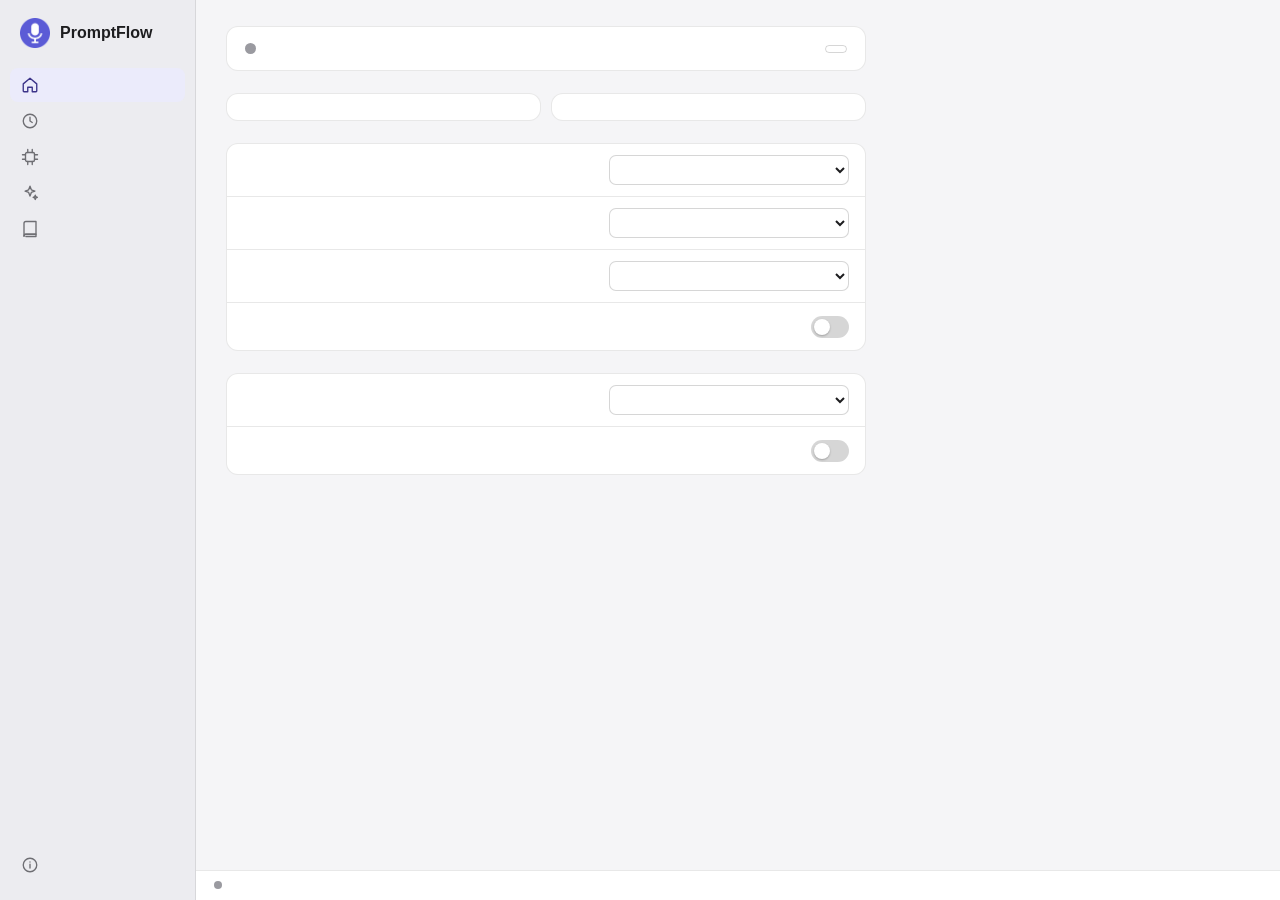
<file: rust/ui/index.html>
<!doctype html>
<html lang="en">
<head>
  <meta charset="utf-8">
  <meta name="viewport" content="width=device-width, initial-scale=1">
  <title>PromptFlow</title>
  <link rel="stylesheet" href="style.css">
</head>
<body>
<div class="app">
  <nav class="sidebar">
    <div class="brand"><img src="icon.png" alt="">PromptFlow</div>
    <button class="nav active" data-page="general">
      <svg viewBox="0 0 24 24" fill="none" stroke="currentColor" stroke-width="1.8" stroke-linecap="round" stroke-linejoin="round"><path d="M3 10.5 12 3l9 7.5V20a1 1 0 0 1-1 1h-5v-6H9v6H4a1 1 0 0 1-1-1z"/></svg>
      <span data-i18n="nav.general"></span>
    </button>
    <button class="nav" data-page="history">
      <svg viewBox="0 0 24 24" fill="none" stroke="currentColor" stroke-width="1.8" stroke-linecap="round" stroke-linejoin="round"><circle cx="12" cy="12" r="9"/><path d="M12 7v5l3 2"/></svg>
      <span data-i18n="nav.history"></span>
    </button>
    <button class="nav" data-page="models">
      <svg viewBox="0 0 24 24" fill="none" stroke="currentColor" stroke-width="1.8" stroke-linecap="round" stroke-linejoin="round"><rect x="6" y="6" width="12" height="12" rx="2"/><path d="M9 2v4M15 2v4M9 18v4M15 18v4M2 9h4M2 15h4M18 9h4M18 15h4"/></svg>
      <span data-i18n="nav.models"></span>
    </button>
    <button class="nav" data-page="ai">
      <svg viewBox="0 0 24 24" fill="none" stroke="currentColor" stroke-width="1.8" stroke-linecap="round" stroke-linejoin="round"><path d="M12 3l1.8 4.7L18.5 9.5 13.8 11.3 12 16l-1.8-4.7L5.5 9.5l4.7-1.8z"/><path d="M19 15l.8 2 2 .8-2 .8-.8 2-.8-2-2-.8 2-.8z"/></svg>
      <span data-i18n="nav.ai"></span>
    </button>
    <button class="nav" data-page="dictionary">
      <svg viewBox="0 0 24 24" fill="none" stroke="currentColor" stroke-width="1.8" stroke-linecap="round" stroke-linejoin="round"><path d="M4 4.5A2.5 2.5 0 0 1 6.5 2H20v17H6.5A2.5 2.5 0 0 0 4 21.5z"/><path d="M4 21.5A2.5 2.5 0 0 1 6.5 19H20v3H6.5"/></svg>
      <span data-i18n="nav.dictionary"></span>
    </button>
    <div class="spacer"></div>
    <button class="nav" data-page="about">
      <svg viewBox="0 0 24 24" fill="none" stroke="currentColor" stroke-width="1.8" stroke-linecap="round" stroke-linejoin="round"><circle cx="12" cy="12" r="9"/><path d="M12 11v5M12 8h.01"/></svg>
      <span data-i18n="nav.about"></span>
    </button>
  </nav>

  <main>
    <!-- General -->
    <section class="page active" id="page-general">
      <div id="permissions" class="banner" hidden>
        <p id="permissions-text"></p>
        <button class="btn primary" id="permissions-open"></button>
      </div>
      <div class="group status-card">
        <span class="dot" id="status-dot"></span>
        <div class="text">
          <strong id="status"></strong>
          <p class="muted small" id="hint"></p>
        </div>
        <span class="key" id="status-key"></span>
      </div>

      <div class="section-title" data-i18n="settings.mode"></div>
      <div class="modes" id="mode">
        <button class="mode" data-value="clean"><strong data-i18n="mode.clean"></strong><span data-i18n="mode.clean.hint"></span></button>
        <button class="mode" data-value="raw"><strong data-i18n="mode.raw"></strong><span data-i18n="mode.raw.hint"></span></button>
      </div>

      <div class="section-title" data-i18n="section.dictation"></div>
      <div class="group">
        <div class="row"><span data-i18n="settings.hotkey"></span><select id="hotkey"></select></div>
        <div class="row"><span data-i18n="settings.microphone"></span><select id="mic"></select></div>
        <div class="row">
          <div class="label"><span data-i18n="settings.dictation_language"></span><span class="small" data-i18n="settings.dictation_language.hint"></span></div>
          <select id="language"></select>
        </div>
        <div class="row"><span data-i18n="settings.beeps"></span><label class="toggle"><input type="checkbox" id="sounds"><span></span></label></div>
      </div>

      <div class="section-title" data-i18n="section.app"></div>
      <div class="group">
        <div class="row"><span data-i18n="settings.interface_language"></span><select id="ui-language"></select></div>
        <div class="row"><span id="autostart-label"></span><label class="toggle"><input type="checkbox" id="autostart"><span></span></label></div>
      </div>
    </section>

    <!-- History -->
    <section class="page" id="page-history">
      <header><h1 data-i18n="nav.history"></h1><p class="muted" data-i18n="history.subtitle"></p></header>
      <input type="search" class="search" id="history-search">
      <div class="group" id="history-list"></div>
      <p style="margin-top: 12px"><button class="btn" id="open-history" data-i18n="history.full"></button></p>
    </section>

    <!-- Models -->
    <section class="page" id="page-models">
      <header><h1 data-i18n="catalog.title"></h1><p class="muted small" id="catalog-hw"></p></header>
      <div class="group languages">
        <strong data-i18n="catalog.languages"></strong>
        <div id="language-chips" class="chips"></div>
        <p class="muted small" data-i18n="catalog.languages_hint"></p>
      </div>
      <p class="reason" id="catalog-reason"></p>
      <div id="catalog-list"></div>
    </section>

    <!-- AI cleanup -->
    <section class="page" id="page-ai">
      <header><h1 data-i18n="nav.ai"></h1><p class="muted" data-i18n="ai.page_hint"></p></header>
      <div class="group">
        <div class="row">
          <span data-i18n="ai.provider"></span>
          <select id="ai-provider">
            <option value="ollama" data-i18n="ai.provider.ollama"></option>
            <option value="anthropic">Anthropic Claude</option>
            <option value="google">Google Gemini</option>
            <option value="openai">OpenAI</option>
          </select>
        </div>
      </div>
      <div id="ai-local">
        <p class="muted small reason" data-i18n="ai.local_note"></p>
        <div class="group" style="margin-top: 12px">
          <div class="row">
            <div class="label"><span data-i18n="settings.ai_model"></span><span class="small" id="ai-status"></span></div>
            <select id="ai-model"></select>
          </div>
        </div>
        <div class="section-title" data-i18n="ai.suggestion"></div>
        <div class="group" id="ai-box" style="padding: 14px 16px"></div>
      </div>
      <div id="ai-cloud" hidden>
        <p class="muted small reason" id="ai-cloud-note"></p>
        <div class="group" style="margin-top: 12px">
          <div class="row" id="ai-key-row">
            <div class="label"><span data-i18n="ai.api_key"></span><span class="small" id="ai-key-status"></span></div>
            <div class="key-actions" id="ai-key-actions"></div>
          </div>
          <div class="row">
            <span data-i18n="ai.cloud_model"></span>
            <select id="ai-cloud-model"></select>
          </div>
        </div>
      </div>
    </section>

    <!-- Dictionary -->
    <section class="page" id="page-dictionary">
      <header><h1 data-i18n="nav.dictionary"></h1><p class="muted" data-i18n="dictionary.hint"></p></header>
      <div class="dict-head"><span data-i18n="dictionary.wrong"></span><span></span><span data-i18n="dictionary.right"></span><span></span></div>
      <div class="group" id="dict-list"></div>
      <p style="margin-top: 12px; display: flex; gap: 10px; align-items: center">
        <button class="btn" id="dict-add" data-i18n="dictionary.add"></button>
        <span class="muted small" id="dict-saved"></span>
      </p>
    </section>

    <!-- About -->
    <section class="page" id="page-about">
      <img class="hero-logo" src="icon.png" alt="">
      <h1>PromptFlow</h1>
      <p class="muted" data-i18n="about.tagline"></p>
      <p class="muted small" id="about-version" style="margin-top: 6px"></p>
      <div class="group" style="margin-top: 22px">
        <div class="row"><span data-i18n="about.github"></span><button class="btn" id="about-github" data-i18n="about.open"></button></div>
        <div class="row"><span data-i18n="about.report"></span><button class="btn" id="about-issue" data-i18n="about.open"></button></div>
        <div class="row"><span data-i18n="about.data_folder"></span><button class="btn" id="about-data" data-i18n="about.open"></button></div>
        <div class="row"><span data-i18n="about.setup_again"></span><button class="btn" id="about-wizard" data-i18n="about.start"></button></div>
      </div>
      <p class="muted small" style="margin-top: 18px" data-i18n="about.credits"></p>
    </section>
  </main>

  <footer class="statusbar">
    <span><span class="dot" id="foot-dot"></span><span id="foot-model"></span></span>
    <span id="foot-version"></span>
  </footer>
</div>

<!-- First-run wizard -->
<div class="wizard" id="wizard" hidden>
  <div class="wizard-body"><div class="wizard-step" id="wizard-step"></div></div>
  <div class="wizard-foot">
    <button class="btn" id="wizard-back" data-i18n="onboarding.back"></button>
    <div class="steps" id="wizard-dots"></div>
    <div class="wizard-actions">
      <button class="link" id="wizard-skip" data-i18n="onboarding.skip"></button>
      <button class="btn primary" id="wizard-next" data-i18n="onboarding.continue"></button>
    </div>
  </div>
</div>

<script src="i18n.js"></script>
<script src="locales/en.js"></script>
<script src="locales/es.js"></script>
<script src="locales/pt.js"></script>
<script src="locales/fr.js"></script>
<script src="locales/de.js"></script>
<script src="locales/it.js"></script>
<script src="locales/nl.js"></script>
<script src="locales/pl.js"></script>
<script src="locales/tr.js"></script>
<script src="locales/ru.js"></script>
<script src="locales/uk.js"></script>
<script src="locales/ja.js"></script>
<script src="locales/ko.js"></script>
<script src="locales/zh.js"></script>
<script src="locales/id.js"></script>
<script src="locales/vi.js"></script>
<script src="main.js"></script>
</body>
</html>
</file>
<file: rust/ui/style.css>
/* PromptFlow window. Follows the system's light / dark appearance. */
:root {
  --bg: #f5f5f7;
  --surface: #ffffff;
  --sidebar: #ececf0;
  --line: rgba(0, 0, 0, 0.09);
  --line-strong: rgba(0, 0, 0, 0.16);
  --text: #1d1d1f;
  --muted: #6e6e73;
  --faint: #9a9aa0;
  --accent: #5b5bd6;
  --accent-soft: #ebebfb;
  --accent-text: #3c3489;
  --on-accent: #ffffff;
  --good: #1d9e75;
  --warn: #b26a12;
  --bad: #d93f45;
  --hover: rgba(0, 0, 0, 0.04);
  --field: #ffffff;
  color-scheme: light;
}

@media (prefers-color-scheme: dark) {
  :root {
    --bg: #1c1c1f;
    --surface: #26262a;
    --sidebar: #19191c;
    --line: rgba(255, 255, 255, 0.08);
    --line-strong: rgba(255, 255, 255, 0.16);
    --text: #ececf0;
    --muted: #a0a0a8;
    --faint: #75757d;
    --accent: #7f77dd;
    --accent-soft: #2e2b55;
    --accent-text: #cecbf6;
    --good: #4ade80;
    --warn: #f0b35a;
    --bad: #f87171;
    --hover: rgba(255, 255, 255, 0.05);
    --field: #2f2f34;
    color-scheme: dark;
  }
}

* { box-sizing: border-box; }
html, body { height: 100%; }
body {
  margin: 0;
  background: var(--bg);
  color: var(--text);
  font: 14px/1.45 "Segoe UI Variable Text", "Segoe UI", -apple-system, BlinkMacSystemFont, "Helvetica Neue", sans-serif;
  user-select: none;
  overflow: hidden;
}
button, select, input, textarea { font: inherit; color: inherit; }
h1 { font-size: 22px; font-weight: 600; margin: 0 0 4px; }
h2 { font-size: 15px; font-weight: 600; margin: 0; }
p { margin: 0; }
.muted { color: var(--muted); }
.small { font-size: 12.5px; }

/* ---------- layout: sidebar + page + status bar ---------- */
.app { display: grid; grid-template-columns: 196px minmax(0, 1fr); grid-template-rows: 1fr auto; height: 100%; }
.sidebar {
  grid-row: 1 / 3; background: var(--sidebar); border-right: 1px solid var(--line);
  padding: 18px 10px; display: flex; flex-direction: column; gap: 2px;
}
.brand { display: flex; align-items: center; gap: 10px; padding: 0 10px 18px; font-size: 16px; font-weight: 600; }
.brand img { width: 30px; height: 30px; }
.nav {
  display: flex; align-items: center; gap: 11px; width: 100%; border: 0; background: transparent;
  padding: 8px 11px; border-radius: 8px; text-align: left; cursor: pointer; color: var(--muted);
}
.nav svg { width: 18px; height: 18px; flex: none; }
.nav:hover { background: var(--hover); color: var(--text); }
.nav.active { background: var(--accent-soft); color: var(--accent-text); font-weight: 600; }
.sidebar .spacer { flex: 1; }

main { overflow-y: auto; overflow-x: hidden; min-width: 0; padding: 26px 30px 30px; }
.page { display: none; max-width: 640px; min-width: 0; }
.page.active { display: block; }
.page > header { margin-bottom: 18px; }

.statusbar {
  grid-column: 2; border-top: 1px solid var(--line); background: var(--surface);
  display: flex; justify-content: space-between; align-items: center; padding: 6px 18px; font-size: 12px; color: var(--muted);
}
.dot { display: inline-block; width: 8px; height: 8px; border-radius: 50%; background: var(--faint); margin-right: 7px; }
.dot.ready { background: var(--good); }
.dot.recording { background: var(--bad); }
.dot.processing, .dot.attention { background: var(--warn); }
.link { border: 0; background: none; color: var(--muted); cursor: pointer; padding: 0; font-size: 12px; }
.link:hover { color: var(--text); }

/* ---------- building blocks ---------- */
.section-title { font-size: 12px; color: var(--muted); margin: 22px 0 8px 4px; }
.group { background: var(--surface); border: 1px solid var(--line); border-radius: 12px; }
.row { display: flex; align-items: center; justify-content: space-between; gap: 16px; padding: 11px 16px; min-height: 48px; }
.row + .row { border-top: 1px solid var(--line); }
.row .label { display: flex; flex-direction: column; }
.row .label .small { color: var(--muted); }

select, input[type="text"], input[type="search"], input[type="password"], textarea {
  background: var(--field); border: 1px solid var(--line-strong); border-radius: 7px; padding: 5px 10px;
}
select { min-width: 0; width: 240px; max-width: 45%; cursor: pointer; }
input[type="text"], input[type="search"], input[type="password"] { outline: none; }
/* the page itself isn't selectable, but what you type is (and can be pasted and copied) */
input, textarea { user-select: text; }
input:focus, select:focus, textarea:focus { border-color: var(--accent); outline: none; }

.btn {
  border: 1px solid var(--line-strong); background: var(--surface); border-radius: 7px; padding: 6px 14px; cursor: pointer;
  white-space: nowrap;
}
.btn:hover { background: var(--hover); }
.btn.primary { background: var(--accent); border-color: var(--accent); color: var(--on-accent); }
.btn.primary:hover { filter: brightness(1.08); }
.btn:disabled { opacity: .5; cursor: default; }

.toggle { position: relative; width: 38px; height: 22px; flex: none; }
.toggle input { opacity: 0; width: 0; height: 0; position: absolute; }
.toggle span { position: absolute; inset: 0; background: var(--line-strong); border-radius: 11px; cursor: pointer; transition: .15s; }
.toggle span::after {
  content: ""; position: absolute; top: 3px; left: 3px; width: 16px; height: 16px; border-radius: 50%; background: white; transition: .15s;
  box-shadow: 0 1px 2px rgba(0, 0, 0, .25);
}
.toggle input:checked + span { background: var(--accent); }
.toggle input:checked + span::after { left: 19px; }

.badge { font-size: 11px; font-weight: 600; padding: 2px 8px; border-radius: 10px; background: var(--hover); color: var(--muted); }
.badge.rec { background: var(--good); color: white; }
.badge.use { background: var(--accent-soft); color: var(--accent-text); }

/* status card on General */
.status-card { display: flex; align-items: center; gap: 14px; padding: 16px 18px; }
.status-card .dot { width: 11px; height: 11px; margin: 0; }
.status-card .text { flex: 1; }
.status-card strong { font-size: 15px; }
.key { font-size: 12px; padding: 3px 10px; border-radius: 7px; border: 1px solid var(--line-strong); color: var(--muted); }

/* mode cards */
.modes { display: grid; grid-template-columns: repeat(2, minmax(0, 1fr)); gap: 10px; }
.mode {
  border: 1px solid var(--line); background: var(--surface); border-radius: 12px; padding: 12px 14px; text-align: left; cursor: pointer;
}
.mode:hover { border-color: var(--line-strong); }
.mode.active { border: 2px solid var(--accent); padding: 11px 13px; }
.mode strong { display: block; margin-bottom: 2px; }
.mode span { font-size: 12.5px; color: var(--muted); }

.banner { background: var(--accent-soft); color: var(--accent-text); border-radius: 12px; padding: 12px 16px; margin-bottom: 16px; }
.banner p { margin-bottom: 8px; }

/* AI page: API key */
.key-actions { display: flex; gap: 8px; align-items: center; min-width: 0; flex: 0 1 340px; justify-content: flex-end; }
.key-actions input { flex: 1; min-width: 0; }
#ai-cloud[hidden], #ai-local[hidden] { display: none; }
.error-text { color: var(--bad); }

/* history */
.search { width: 100%; margin-bottom: 12px; }
.item { display: flex; gap: 12px; align-items: flex-start; padding: 12px 16px; }
.item + .item { border-top: 1px solid var(--line); }
.item .text { flex: 1; min-width: 0; white-space: pre-wrap; word-break: break-word; user-select: text; }
.item time { display: block; color: var(--faint); font-size: 11.5px; margin-bottom: 2px; }
.empty { color: var(--muted); text-align: center; padding: 34px 16px; white-space: pre-line; }

/* models */
.languages { padding: 14px 16px; }
.chips { display: flex; flex-wrap: wrap; gap: 6px; margin: 10px 0 6px; }
.chip { border: 1px solid var(--line-strong); background: transparent; border-radius: 14px; padding: 3px 12px; cursor: pointer; }
.chip.on { background: var(--accent); border-color: var(--accent); color: var(--on-accent); }
.chips select { width: auto; max-width: none; min-width: 0; border-radius: 14px; padding: 3px 10px; border-style: dashed; color: var(--muted); }
.reason { margin: 16px 4px 0; }
.model { padding: 14px 16px; }
.model + .model { border-top: 1px solid var(--line); }
.model.recommended { background: color-mix(in srgb, var(--good) 6%, transparent); }
.model.dim { opacity: .55; }
.model-top { display: flex; align-items: center; gap: 8px; flex-wrap: wrap; }
.model-top strong { margin-right: auto; }
.model p { margin: 3px 0 6px; color: var(--muted); font-size: 12.5px; }
.stats { display: flex; gap: 14px; flex-wrap: wrap; font-size: 12.5px; }
.stats .good { color: var(--good); }
.stats .warn { color: var(--warn); }
.meta { font-size: 12px; color: var(--faint); margin-top: 2px; }
.actions { display: flex; align-items: center; gap: 10px; margin-top: 10px; }
.bar { flex: 1; height: 6px; border-radius: 3px; background: var(--line); overflow: hidden; }
.bar span { display: block; height: 100%; width: 0; background: var(--accent); transition: width .2s; }
.progress { font-size: 12px; color: var(--muted); min-width: 110px; text-align: right; }

/* dictionary */
.dict-row { display: grid; grid-template-columns: 1fr 24px 1fr 32px; gap: 8px; align-items: center; padding: 8px 12px; }
.dict-row + .dict-row { border-top: 1px solid var(--line); }
.dict-row input { width: 100%; }
.dict-row .arrow { text-align: center; color: var(--faint); }
.icon-btn { border: 0; background: transparent; cursor: pointer; color: var(--faint); font-size: 16px; border-radius: 6px; }
.icon-btn:hover { color: var(--bad); background: var(--hover); }
.dict-head { display: grid; grid-template-columns: 1fr 24px 1fr 32px; gap: 8px; padding: 0 12px 6px; font-size: 12px; color: var(--muted); }

/* ---------- first-run wizard ---------- */
.wizard { position: fixed; inset: 0; z-index: 20; background: var(--bg); display: flex; flex-direction: column; }
.wizard[hidden] { display: none; }
.wizard-body { flex: 1; overflow-y: auto; display: flex; justify-content: center; padding: 48px 32px 24px; }
.wizard-step { width: 100%; max-width: 560px; }
.wizard-step h1 { font-size: 26px; margin-bottom: 8px; }
.wizard-step > p.muted { font-size: 15px; margin-bottom: 26px; }
.wizard-foot {
  display: flex; align-items: center; justify-content: space-between; gap: 12px; padding: 14px 28px;
  border-top: 1px solid var(--line); background: var(--surface);
}
.wizard-actions { display: flex; align-items: center; gap: 16px; }
.wizard-actions .link { font-size: 13px; }
.wizard-actions .link[hidden] { display: none; }
.steps { display: flex; gap: 6px; }
.steps span { width: 8px; height: 8px; border-radius: 50%; background: var(--line-strong); }
.steps span.on { background: var(--accent); width: 22px; border-radius: 4px; }
.big-chips .chip { padding: 7px 16px; font-size: 15px; }
.try-box {
  width: 100%; min-height: 130px; resize: none; font-size: 16px; padding: 14px 16px; border-radius: 12px; user-select: text;
}
.hero-logo { width: 64px; height: 64px; margin-bottom: 18px; }
</file>
